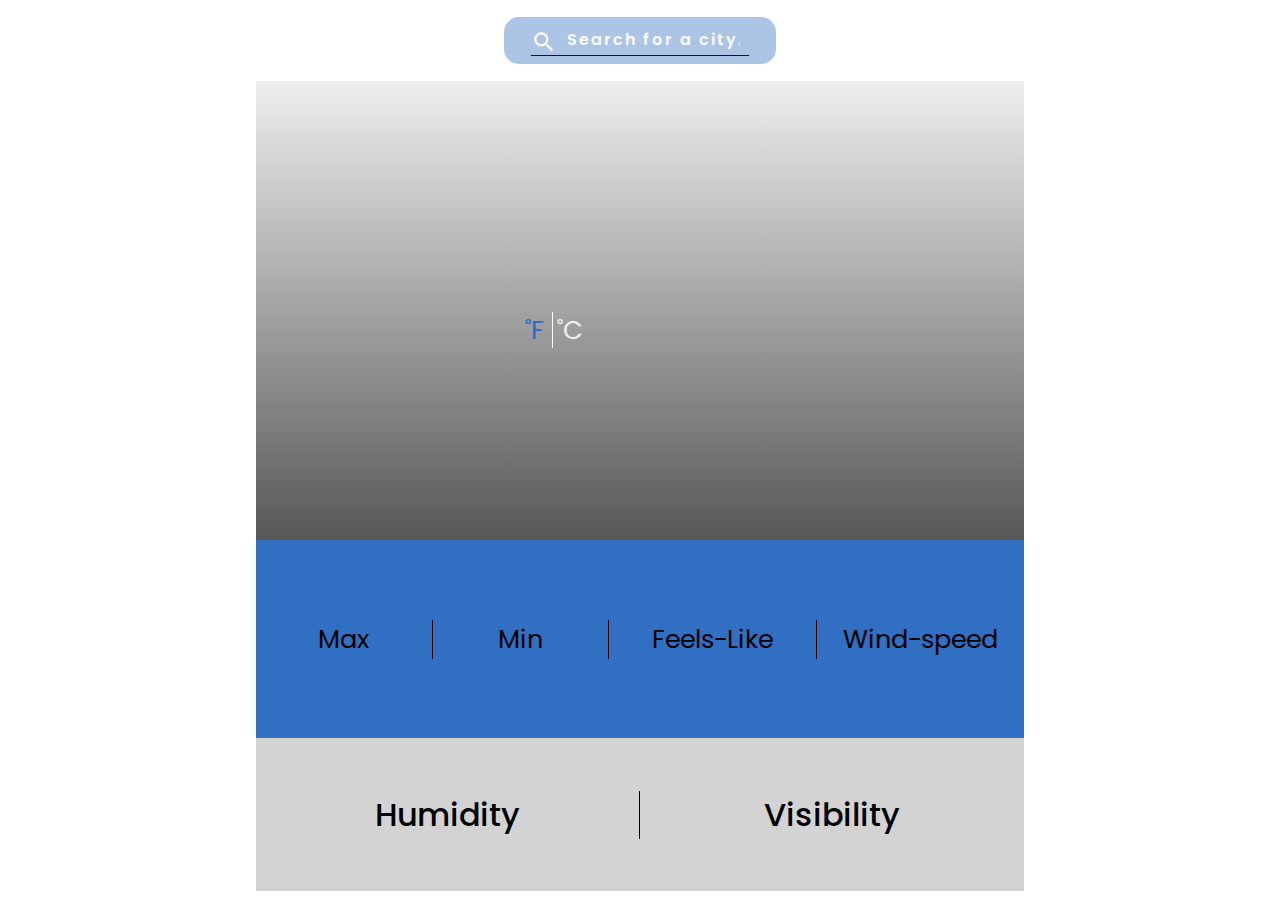
<file: index.html>
<!DOCTYPE html>
<html lang="en">

<head>
    <meta charset="UTF-8">
    <meta name="viewport" content="width=device-width, initial-scale=1.0">
    <title>Your weather</title>
    <link rel="stylesheet" href="weather-design.css">
</head>

<body>
    <div class="main-container">
        <div class="container1">

            <!-- -------------Heading starts--------------- -->
            <div class="header">
                <div class="search-bar">
                    <img class="search-icon" src="./icons/search-white-18dp.svg">
                    <input id="search-bar-text" type="text" autocomplete="off" placeholder="Search for a city..." />
                </div>
                <div class="message no-message">
                    <img class="error-icon" src="./icons/error_outline-white-18dp.svg">
                    <h4 class="message-text">No City entered!</h4>
                </div>
            </div>
            <!-- -------------Heading ends--------------- -->

            <!-- -------------Upper-mid session starts--------------- -->


            <div class="upper-mid">
                <div class="current-temp">
                    <div class="no-text">
                        <div class="degrees">
                            <span class="fah active-degree">&#730F</span>
                            <span class="cel">&#730C</span>
                        </div>
                        <div class="current-temp-up">
                            <h1 class="current-temp-number"></h1>
                        </div>

                    </div>
                    <div class="name-of-place">
                        <h4 class="name-of-place-full"></h4>
                    </div>
                </div>
                <div class="icons">
                    <div class="icon-image"></div>
                    <div class="icon-description"></div>
                </div>
            </div>

        </div>
        <!-- -------------Upper-mid session ends--------------- -->

        <!-- -------------Middle session starts--------------- -->
        <section>
            <div class="container2">
                <div class="middle-section">
                    <div class="max-temp">
                        <h3 class="max-temp-number"></h3>
                        <h4 class="max-temp-text">Max</h4>
                    </div>
                    <div class="min-temp">
                        <h3 class="min-temp-number"></h3>
                        <h4 class="min-temp-text">Min</h4>
                    </div>

                    <div class="feels-like">
                        <h3 class="feels-like-number"></h3>
                        <h4 class="feels-like-text">Feels-Like</h4>
                    </div>
                    <div class="wind-speed">
                        <h3 class="wind-speed-number"></h3>
                        <h4 class="wind-speed-text">Wind-speed</h4>
                    </div>
                </div>
            </div>
        </section>

        <!-- -------------Middle session ends--------------- -->

        <!-- -------------Bottom session starts--------------- -->

        <div class="container3">
            <section class="bottom">
                <div class="humidity">
                    <h4 class="humidity-text">Humidity</h4>
                    <h5 class="humidity-number"></h5>
                </div>

                <div class="visibility">
                    <h4 class="visibility-text">Visibility</h4>
                    <h5 class="visibility-number"></h5>
                </div>
            </section>
            <!-- -------------Bottom session ends--------------- -->

        </div>
    </div>
    <script src="weather-looks.js"></script>
</body>

</html>
</file>
<file: weather-design.css>
@import url('https://fonts.googleapis.com/css2?family=Poppins:wght@300;400;500&display=swap');
* {
    font-family: 'Poppins', sans-serif;
    margin: 0;
    padding: 0;
    box-sizing: border-box;
}

 :root {
    --primary-font-size: 8.5rem;
    --secondary-font-size: 1.3rem;
    --third-font-size: 0.9rem;
    --fourth-font-size: 0.85rem;
    --fifth-font-size: 1rem;
    --primary-background-color: rgb(51, 49, 49);
    --primary-color: rgb(243, 239, 239);
    --secondary-color: rgb(251, 254, 255);
}

body {
    background-size: cover;
    background-repeat: no-repeat;
}

.main-container {
    width: 60vw;
    margin: auto;
}

.container1 {
    background-size: cover;
    background-repeat: no-repeat;
    height: 60vh;
    width: 100%;
}

.container2 {
    height: 22vh;
    width: 100%;
}

.container3 {
    height: 17vh;
    width: 100%;
}


/* - -------------Heading starts---------------  */

.header {
    display: flex;
    flex-direction: column;
    justify-content: center;
    align-items: center;
    height: 15%;
    width: 100%;
}

.search-bar {
    display: flex;
    width: 17rem;
    justify-content: center;
    padding: 0.5rem;
    background-color: rgba(48, 111, 194, 0.4);
    border-radius: 15px;
}

.search-icon {
    margin-top: 0.3rem;
    height: 1.7rem;
    border-bottom: 1px solid rgb(20, 20, 20);
}

.search-icon:hover {
    cursor: pointer;
}

 ::placeholder {
    color: var(--secondary-color);
}

#search-bar-text {
    padding: 0 0.6rem;
    width: 12rem;
    font-size: 1rem;
    font-weight: 600;
    background-color: transparent;
    border: 0;
    border-bottom: 1px solid rgb(20, 20, 20);
    color: var(--secondary-color);
    letter-spacing: 2px;
}

#search-bar-text:focus {
    outline: none;
}

.message {
    width: 50%;
    display: flex;
    justify-content: flex-start;
    background-color: rgba(63, 59, 59, 0.5);
}

.message .message-text {
    color: rgb(255, 0, 0);
    font-size: 12px;
    letter-spacing: 2px;
    margin-left: 0.6rem;
}

.no-message {
    display: none;
}


/* - -------------Heading ends---------------  */


/* - -------------Upper-mid starts---------------  */

.upper-mid,
.current-temp,
.icons {
    display: flex;
    justify-content: center;
    align-items: center;
}

.upper-mid {
    height: 85%;
    width: 100%;
    background: linear-gradient(to bottom, rgba(95, 91, 91, 0.1), rgba(45, 45, 46, 0.8));
}

.current-temp,
.icons {
    flex-direction: column;
    height: 100%;
    width: 100%;
    position: relative;
}

.no-text {
    display: flex;
    flex-direction: column;
    width: 100%;
    position: relative;
}

.current-temp-up {
    width: 100%;
    position: relative;
}

.degrees {
    text-align: right;
    margin-bottom: -4rem;
    z-index: 1000;
    position: absolute;
    left: 68%;
    top: 10%;
}

.fah,
.cel {
    font-size: var(--third-font-size);
    color: var(--primary-color);
}

.fah:hover,
.cel:hover {
    cursor: pointer;
}

.fah {
    border-right: 1px solid white;
    padding: 0 0.5rem;
}

.active-degree {
    color: rgb(37, 108, 201);
}

.current-temp-number {
    font-size: var(--primary-font-size);
    font-weight: 500;
    color: var(--primary-color);
    text-align: center;
}

.name-of-place-full,
.icon-description {
    font-size: var(--third-font-size);
    color: var(--primary-color);
    font-weight: 300;
    position: absolute;
    top: 78%;
}

.name-of-place-full {
    left: 10%;
    right: 20%;
    text-align: center;
    width: 80%;
}

.icon-image img {
    height: 11rem;
    width: 10rem;
}


/* - -------------Upper-mid ends---------------  */


/* - -------------Middle starts---------------  */

.middle-section {
    display: flex;
    height: 100%;
    width: 100%;
    background-color: rgb(48, 111, 194);
    align-items: center;
}

.max-temp,
.min-temp,
.feels-like,
.wind-speed {
    display: flex;
    flex-direction: column;
    align-items: center;
    justify-content: center;
}

.max-temp,
.min-temp {
    width: 85%;
    border-right: 1px solid black;
}

.feels-like {
    width: 100%;
    border-right: 1px solid black;
}

.wind-speed {
    width: 100%;
}

.max-temp-number,
.min-temp-number,
.feels-like-number,
.wind-speed-number {
    font-size: var(--secondary-font-size);
    align-self: center;
}

.max-temp-text,
.min-temp-text,
.feels-like-text,
.wind-speed-text {
    font-size: var(--third-font-size);
    font-weight: 400;
    text-align: center;
}

.wind-speed-text {
    padding-top: 0.1rem;
}


/* - -------------Middle ends---------------  */


/* - ------------Bottom section starts---------------  */

.bottom {
    display: flex;
    justify-content: space-evenly;
    align-items: center;
    background-color: rgb(211, 211, 211);
    height: 100%;
    width: 100%;
}

.humidity,
.visibility {
    width: 100%;
}

.humidity-text,
.visibility-text {
    font-size: var(--secondary-font-size);
    font-weight: 500;
    text-align: center;
}

.humidity-text {
    border-right: 1px solid;
}

.humidity-number,
.visibility-number {
    font-size: var(--third-font-size);
    font-weight: 200;
    text-align: center;
}

.humidity-number {
    border-right: 1px solid;
}


/* - ------------Bottom section ends---------------  */


/* Media Query starts */

@media screen and (max-width: 1024px) {
    .main-container {
        width: 100%;
    }
}

@media screen and (max-width: 375px) {
    .current-temp-number {
        font-size: 7rem;
    }
    .degrees {
        left: 67%;
        top: 0;
    }
    .name-of-place-full,
    .icon-description,
    .max-temp-text,
    .min-temp-text,
    .feels-like-text,
    .wind-speed-text {
        font-size: 0.9rem;
    }
}

@media screen and (min-height: 800px) and (min-width: 700px) {
    .current-temp-number {
        font-size: 13rem;
    }
    .fah,
    .cel,
    .name-of-place-full,
    .icon-description,
    .max-temp-text,
    .min-temp-text,
    .feels-like-text,
    .wind-speed-text,
    .humidity-number,
    .visibility-number {
        font-size: 1.6rem;
    }
    .max-temp-number,
    .min-temp-number,
    .feels-like-number,
    .wind-speed-number,
    .humidity-text,
    .visibility-text {
        font-size: 2rem;
    }
}

@media screen and (min-height: 1250px) and (min-width: 1020px) {
    .current-temp-number {
        font-size: 18rem;
    }
    .fah,
    .cel,
    .name-of-place-full,
    .icon-description,
    .max-temp-text,
    .min-temp-text,
    .feels-like-text,
    .wind-speed-text,
    .humidity-number,
    .visibility-number {
        font-size: 2.3rem;
    }
    .max-temp-number,
    .min-temp-number,
    .feels-like-number,
    .wind-speed-number,
    .humidity-text,
    .visibility-text {
        font-size: 2.8rem;
    }
}
</file>
